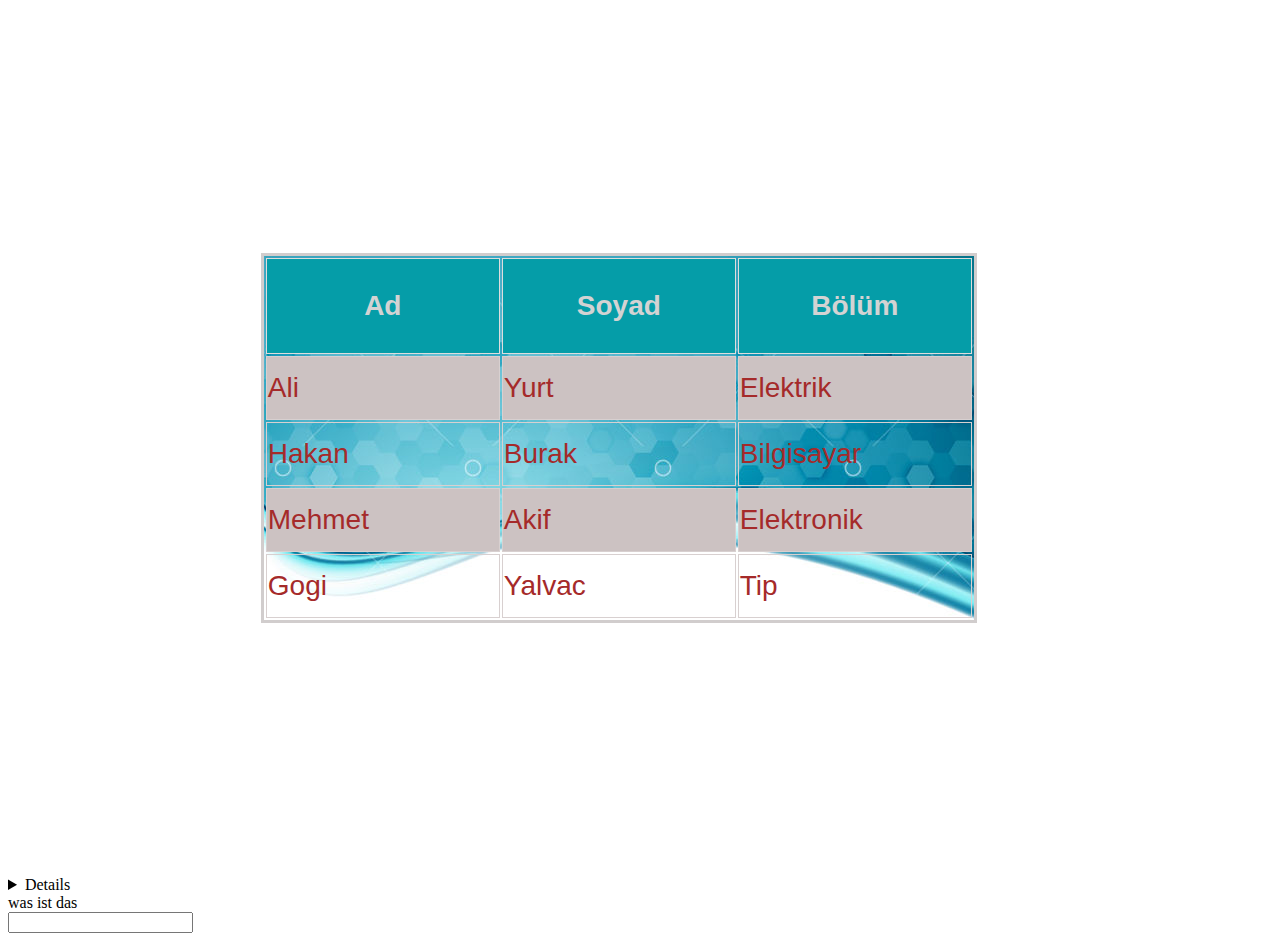
<file: week1/index.html>
<!DOCTYPE html>
<html lang="en">
<head>
  <meta charset="UTF-8">
  <meta http-equiv="X-UA-Compatible" content="IE=edge">
  <meta name="viewport" content="width=device-width, initial-scale=1.0">
  <title>Document</title>
  <style>
      table {
              background-image: url(./pict/images.jfif);
              font-family: Georgia, 'Times New Roman', Times, sans-serif;
              border: solid rgb(209, 205, 205);
              font-size: 28px;
              margin: 20% 20%;
              text-align: center;
              font-family:Verdana, Geneva, Tahoma, sans-serif;
              }
              
      th {
          border: 1px solid #ddd;
          padding: 16px;
          padding-top: 12px;
          padding-bottom: 12px;
          text-align: top;
          background-color: #059da8;
          color: rgb(211, 211, 211);
          height: 70px;
          width: 200px;
            }
      td {
          text-align: left;
          border: 1px solid #d8d0d0;f
          padding: 16px;
          color: brown;
          height: 60px;

        }
        
      tr:nth-child(even) {
                          background-color: hsl(0, 9%, 78%);
      }

      tr:hover {
                background-color: #ddd;
        }
    </style>
</head>
<body>
  <section>
    <form action="www.hicoders.ch" id:tables class="table_style">
      <section>
        <table>
            <tr>
              <th>Ad</th>
              <th>Soyad</th>
              <th>Bölüm</th>
            </tr>
            <tr>        
              <td>Ali</td>
              <td>Yurt</td>
              <td>Elektrik</td>
            </tr>
            <tr>
              <td>Hakan</td>
              <td>Burak</td>
              <td>Bilgisayar</td>
            </tr>
            <tr>
              <td>Mehmet</td>
              <td>Akif</td>
              <td>Elektronik</td>
          </tr>
          <tr>
            <td>Gogi</td>
            <td>Yalvac</td>
            <td>Tip</td>
        </tr>
        </table>
      </section>
      <details wisible: true>was ist das</details>
      <summary>was ist das</summary>
      <input type="email">
    </form>
  </section>
  
</body>
</html>
</file>
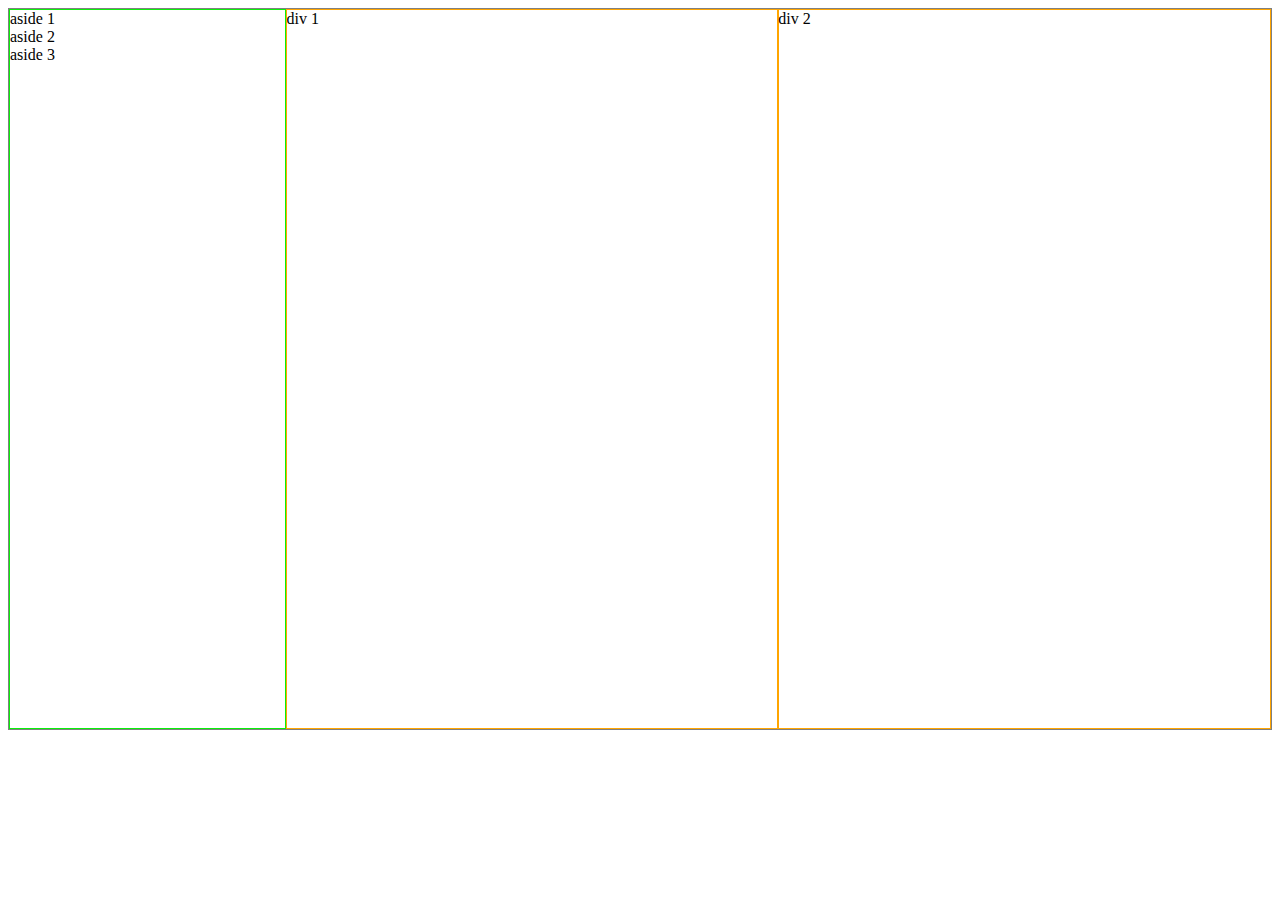
<file: Week_4/index.html>
<!DOCTYPE html>
<html lang="en">
<head>
    <meta charset="UTF-8">
    <meta http-equiv="X-UA-Compatible" content="IE=edge">
    <meta name="viewport" content="width=device-width, initial-scale=1.0">
    <link rel="stylesheet" href="./style.css/style.css">
    <title>CSS Week 4</title>
</head>
<body>
    <header>

    </header>
    <main id="container">
        <section class="left-side">
            <aside>aside 1</aside>
            <aside>aside 2</aside>
            <aside>aside 3</aside>
        </section>
        <section class="right-side">
            <div>div 1</div>
            <div>div 2</div>
        </section>    
    </main>
    <footer>

    </footer>
    
</body>
</html>
</file>
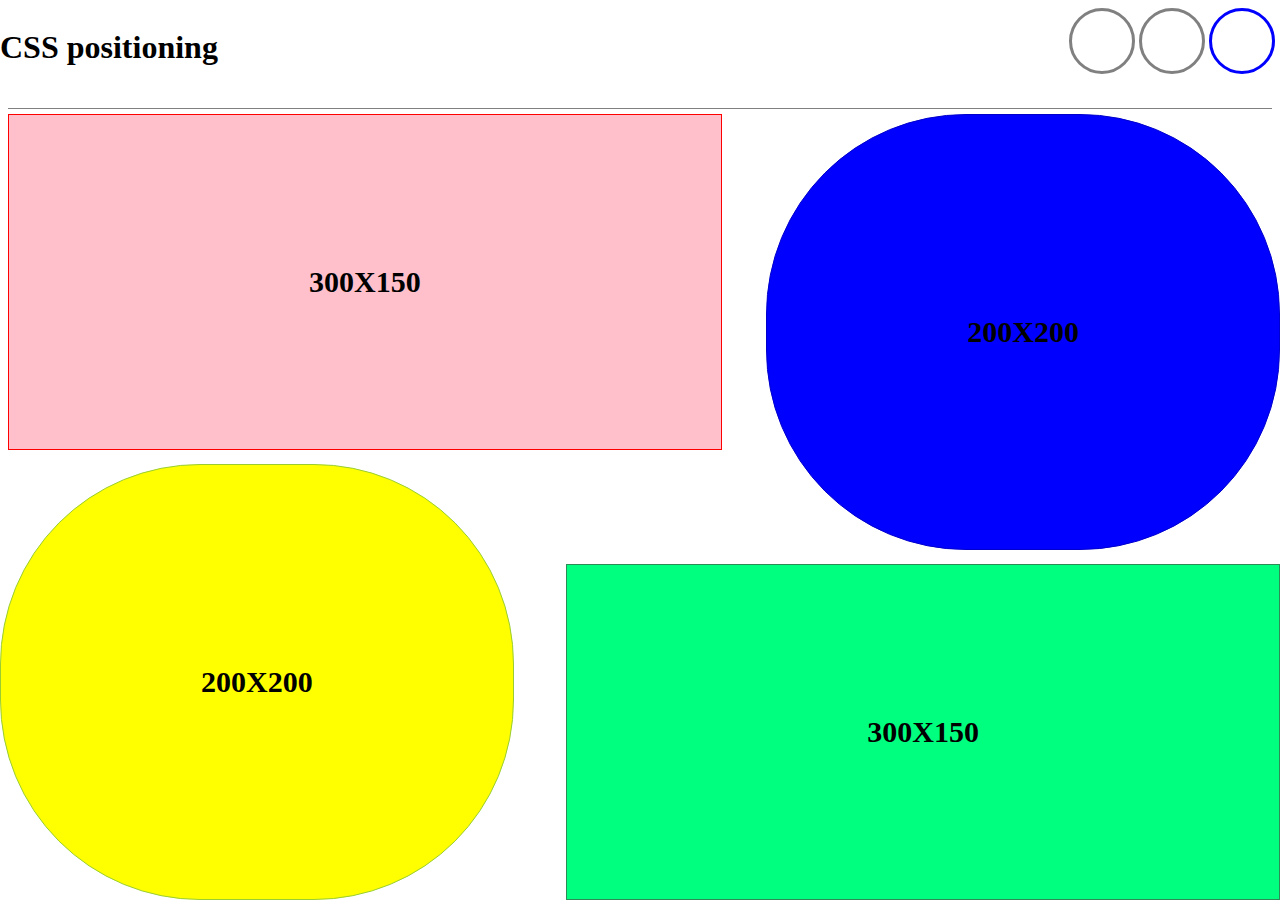
<file: week2/live_class/index.html>
<!DOCTYPE html>
<html lang="tr">
<head>
    <meta charset="UTF-8">
    <meta http-equiv="X-UA-Compatible" content="IE=edge">
    <meta name="viewport" content="width=device-width, initial-scale=1.0">
    <title>Hicoders CSS Test Area</title>
    <link rel="stylesheet" href="css.css">
</head>
<body>
    <header>
        <h1>CSS positioning</h1>
        <nav class="url">
            <div></div>
            <div></div>
            <div class="mavi"></div>
        </nav>
    </header>
    <main>
        <section class="kare" id="kirmizi">300X150</section>
        <section class="kare" id="yesil">300X150</section>
        <section class="daire" id="mavi">200X200</section>
        <section class="daire" id="sari">200X200</section>
       

    </main>
       
</body>
</html>
</file>
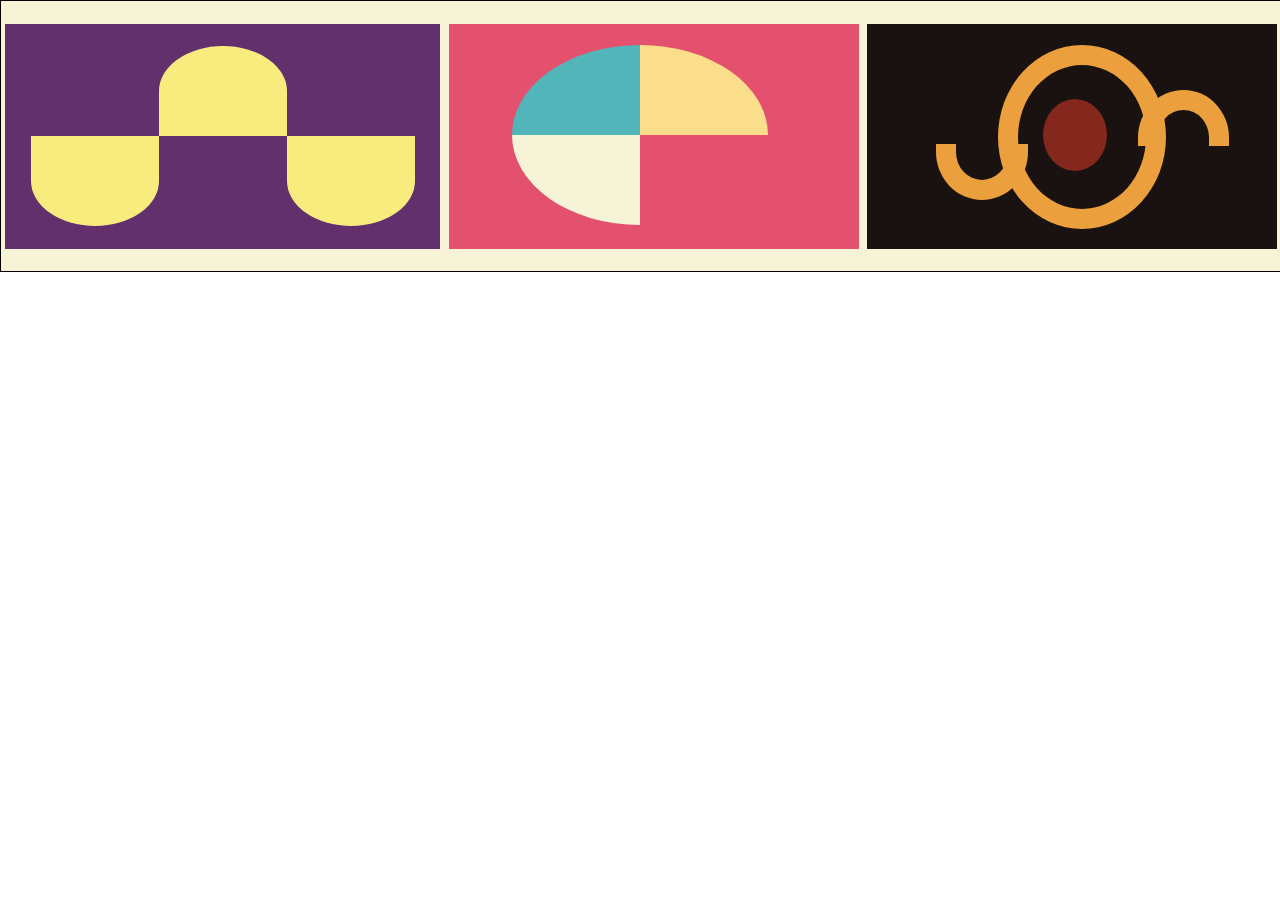
<file: week_5/css_week_5_exercise/index.html>
<!DOCTYPE html>
<html lang="tr">
<head>
    <meta charset="UTF-8">
    <meta http-equiv="X-UA-Compatible" content="IE=edge">
    <meta name="viewport" content="width=device-width, initial-scale=1.0">
    <title>Week 5 Homework - Hi Coders</title>
    <link rel="stylesheet" href="./style/style.css">
</head>
<body>
    <main >
        <section class="box lila">
            <div></div>
            <div></div>
            <div></div>
        </section>
        <section class="box red">
                 <div class="red-column top-left"></div>
                <div class="red-column top-right"></div>
                <div class="red-column bottom-left"></div>
        </section>
        <section class="box black">
            <div class="black-circle circle-left"></div>
            <div class="black-circle circle-between "></div>
            <div class="black-circle circle-in"></div>
            <div class="black-circle circle-right"></div>
        </section>
    </main>
</body>
</html>
</file>
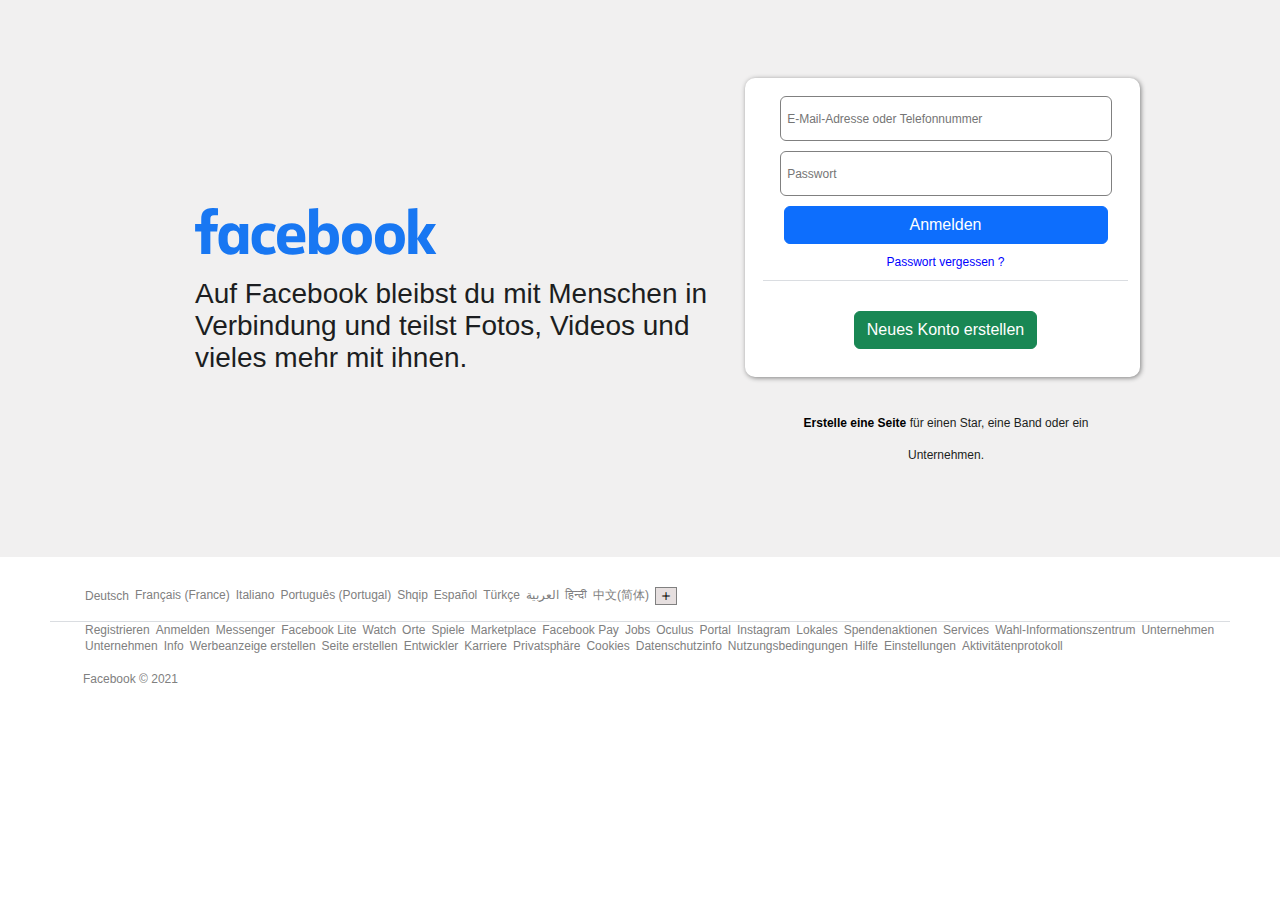
<file: week_5/css_week_5_flex_exercise_facebook/index.html>
<!DOCTYPE html>
<html lang="en">
<head>
    <meta charset="UTF-8">
    <meta http-equiv="X-UA-Compatible" content="IE=edge">
    <meta name="viewport" content="width=device-width, initial-scale=1.0">
    <link rel="stylesheet" href="./style/style.css">
    <link href="https://cdn.jsdelivr.net/npm/bootstrap@5.1.3/dist/css/bootstrap.min.css" rel="stylesheet" >
    <link rel="stylesheet" href="https://cdn.jsdelivr.net/npm/bootstrap-icons@1.5.0/font/bootstrap-icons.css">
    <link rel="stylesheet" href="./style/color.css">
    <link rel="stylesheet" href="./style/component.css">
    <link rel="stylesheet" href="./style/layout.css">
    <link rel="stylesheet" href="./style/typologie.css">
    <title>Hicoders Week 5 Flex Exercis Facebook</title>
</head>
<body>
    <!-- General area  -->
    <main>
        <section>
            <!-- left Info and Logo area -->
            <div class="content-left">
                <div>
                     <img src="./pict/facebook.svg" alt="">
                </div>
                <div>
                    <p>Auf Facebook bleibst du mit Menschen in Verbindung und teilst Fotos, Videos und vieles mehr mit ihnen.</p>
                </div>
            </div>
            <!-- Right info and Login part -->
            <div class="content-right">
                <form>
                   <div><input type="text" placeholder="&nbsp E-Mail-Adresse oder Telefonnummer"></div>
                   <div><input type="password" placeholder="&nbsp Passwort"></div>
                   <div><button type="button" class="btn btn-primary">Anmelden</button></div>
                   <div><a dir="ltr" href="#">Passwort vergessen ?</a></div>
                   <div></div>
                   <div> <button type="button" class="btn btn-success"><a role="button">Neues Konto erstellen</a></button></div>
                </form>
                <div>
                    <p><a href="#"><strong>Erstelle eine Seite</strong></a> für einen Star, eine Band oder ein <br> Unternehmen.</p>
                </div>
           </div>
        </section>
        <footer>
            <!-- Languange choose  -->
            <div id="pageFooter" data-referrer="page_footer" data-testid="page_footer">
                <ul class="uiList localeSelectorList _2pid _509- _4ki _6-h _6-j _6-i" data-nocookies="1">
                    <li>Deutsch</li>
                    <li><a class="_sv4" dir="ltr" href="https://fr-fr.facebook.com/" onclick="require(&quot;IntlUtils&quot;).setCookieLocale(&quot;fr_FR&quot;, &quot;de_DE&quot;, &quot;https:\/\/fr-fr.facebook.com\/&quot;, &quot;www_list_selector&quot;, 0); return false;" title="French (France)">Français (France)</a></li>
                    <li><a class="_sv4" dir="ltr" href="https://it-it.facebook.com/" onclick="require(&quot;IntlUtils&quot;).setCookieLocale(&quot;it_IT&quot;, &quot;de_DE&quot;, &quot;https:\/\/it-it.facebook.com\/&quot;, &quot;www_list_selector&quot;, 2); return false;" title="Italian">Italiano</a></li>
                    <li><a class="_sv4" dir="ltr" href="https://pt-pt.facebook.com/" onclick="require(&quot;IntlUtils&quot;).setCookieLocale(&quot;pt_PT&quot;, &quot;de_DE&quot;, &quot;https:\/\/pt-pt.facebook.com\/&quot;, &quot;www_list_selector&quot;, 3); return false;" title="Portuguese (Portugal)">Português (Portugal)</a></li>
                    <li><a class="_sv4" dir="ltr" href="https://sq-al.facebook.com/" onclick="require(&quot;IntlUtils&quot;).setCookieLocale(&quot;sq_AL&quot;, &quot;de_DE&quot;, &quot;https:\/\/sq-al.facebook.com\/&quot;, &quot;www_list_selector&quot;, 4); return false;" title="Albanian">Shqip</a></li>
                    <li><a class="_sv4" dir="ltr" href="https://es-la.facebook.com/" onclick="require(&quot;IntlUtils&quot;).setCookieLocale(&quot;es_LA&quot;, &quot;de_DE&quot;, &quot;https:\/\/es-la.facebook.com\/&quot;, &quot;www_list_selector&quot;, 5); return false;" title="Spanish">Español</a></li>
                    <li><a class="_sv4" dir="ltr" href="https://tr-tr.facebook.com/" onclick="require(&quot;IntlUtils&quot;).setCookieLocale(&quot;tr_TR&quot;, &quot;de_DE&quot;, &quot;https:\/\/tr-tr.facebook.com\/&quot;, &quot;www_list_selector&quot;, 6); return false;" title="Turkish">Türkçe</a></li>
                    <li><a class="_sv4" dir="rtl" href="https://ar-ar.facebook.com/" onclick="require(&quot;IntlUtils&quot;).setCookieLocale(&quot;ar_AR&quot;, &quot;de_DE&quot;, &quot;https:\/\/ar-ar.facebook.com\/&quot;, &quot;www_list_selector&quot;, 7); return false;" title="Arabic">العربية</a></li>
                    <li><a class="_sv4" dir="ltr" href="https://hi-in.facebook.com/" onclick="require(&quot;IntlUtils&quot;).setCookieLocale(&quot;hi_IN&quot;, &quot;de_DE&quot;, &quot;https:\/\/hi-in.facebook.com\/&quot;, &quot;www_list_selector&quot;, 8); return false;" title="Hindi">हिन्दी</a></li>
                    <li><a class="_sv4" dir="ltr" href="https://zh-cn.facebook.com/" onclick="require(&quot;IntlUtils&quot;).setCookieLocale(&quot;zh_CN&quot;, &quot;de_DE&quot;, &quot;https:\/\/zh-cn.facebook.com\/&quot;, &quot;www_list_selector&quot;, 9); return false;" title="Simplified Chinese (China)">中文(简体)</a></li>
                    <li><a role="button" class="_42ft _4jy0 _517i _517h _51sy" rel="dialog" ajaxify="/settings/language/language/?uri=https%3A%2F%2Fzh-cn.facebook.com%2F&amp;source=www_list_selector_more" href="#" title="Weitere Sprachen anzeigen"><i class="bi bi-plus"></i></a></li>
                </ul>
            </div>
            <div></div>
            <!-- link part  -->
            <div id="pageFooterChildren" role="contentinfo" aria-label="Facebook-Webseitenlinks">
                <ul>
                    <li><a href="/r.php" title="Für Facebook registrieren">Registrieren</a></li>
                    <li><a href="/login/" title="Bei Facebook anmelden">Anmelden</a></li>
                    <li><a href="https://messenger.com/" title="Probiere den Messenger aus.">Messenger</a></li>
                    <li><a href="/lite/" title="Facebook Lite für Android">Facebook Lite</a></li>
                    <li><a href="https://www.facebook.com/watch/" title="Durchstöbere unsere Watch-Videos."> Watch </a></li>
                    <li><a href="/places/" title="Probiere beliebte Orte auf Facebook aus.">Orte</a></li>
                    <li><a href="/games/" title="Probiere Spiele auf Facebook aus.">Spiele</a></li>
                    <li><a href="/marketplace/" title="Im Facebook Marketplace Artikel kaufen und verkaufen">Marketplace</a></li>
                    <li><a href="https://pay.facebook.com/" target="_blank" title="Weitere Informationen zu Facebook Pay">Facebook Pay</a></li>
                    <li><a href="/jobs/" title="Bewirb dich auf Jobanzeigen oder suche selbst nach neuen Mitarbeitern auf Facebook.">Jobs</a></li>
                    <li><a href="https://www.oculus.com/" target="_blank" title="Weitere Informationen zu Oculus">Oculus</a></li>
                    <li><a href="https://portal.facebook.com/" target="_blank" title="Mehr zu Portal from Facebook">Portal</a></li>
                    <li><a href="#" title="Probiere Instagram aus" target="_blank" rel="noopener nofollow" data-lynx-mode="asynclazy">Instagram</a></li>
                    <li><a href="/local/lists/245019872666104/" title="Durchsuche unser Verzeichnis „Lokale Listen“.">Lokales</a></li>
                    <li><a href="/fundraisers/" title="Spende für eine sinnvolle Sache.">Spendenaktionen</a></li>
                    <li><a href="/biz/directory/" title="Durchsuche unser Facebook Dienstleistungsverzeichnis">Services</a></li>
                    <li><a href="/votinginformationcenter/?entry_point=c2l0ZQ%3D%3D" title="Wahl-Informationszentrum ansehen">Wahl-Informationszentrum</a></li>
                    <li><a href="/directories/verticals_seo_sitemap/" title="Check out top local businesses on Facebook.">Unternehmen</a></li>
                    <li><a href="/directoryV2/verticals_seo_sitemap/" title="Check out top local businesses on Facebook.">Unternehmen</a></li>
                    <li><a href="https://about.facebook.com/" accesskey="8" title="Lies unseren Blog, entdecke unseren Ressourcenbereich und suche nach Jobs.">Info</a></li>
                    <li><a href="/ad_campaign/landing.php?placement=pflo&amp;campaign_id=402047449186&amp;nav_source=unknown&amp;extra_1=auto" title="Wirb auf Facebook.">Werbeanzeige erstellen</a></li>
                    <li><a href="/pages/create/?ref_type=site_footer" title="Seite erstellen">Seite erstellen</a></li>
                    <li><a href="https://developers.facebook.com/?ref=pf" title="Entwickle Apps auf unserer Plattform.">Entwickler</a></li>
                    <li><a href="/careers/?ref=pf" title="Mach deinen nächsten Karriereschritt und bewirb dich bei unserem großartigen Unternehmen.">Karriere</a></li>
                    <li><a data-nocookies="1" href="/privacy/explanation" title="Erfahre mehr über deine Privatsphäre und Facebook.">Privatsphäre</a></li>
                    <li><a href="/policies/cookies/" title="Erfahre mehr über Cookies und Facebook." data-nocookies="1">Cookies</a></li>
                    <li><a class="_41ug" data-nocookies="1" href="https://www.facebook.com/help/568137493302217" title="Erfahre mehr über Datenschutzinfo.">Datenschutzinfo<i class="img sp_PzoVF9tTWY9 sx_111c6b"></i></a></li>
                    <li><a data-nocookies="1" href="/policies?ref=pf" accesskey="9" title="Unsere Nutzungsbedingungen und Richtlinien.">Nutzungsbedingungen</a></li>
                    <li><a href="/help/?ref=pf" accesskey="0" title="Besuche unseren Hilfebereich.">Hilfe</a></li>
                    <li><a accesskey="6" class="accessible_elem" href="/settings" title="Facebook-Einstellungen ansehen und bearbeiten.">Einstellungen</a></li>
                    <li><a accesskey="7" class="accessible_elem" href="/allactivity?privacy_source=activity_log_top_menu" title="Aktivitätenprotokoll anzeigen">Aktivitätenprotokoll</a></li>
                </ul>
            </div>
            <div class="mvl copyright">
                <div><span> Facebook © 2021</span></div>
            </div>
        </footer> 
    </main>    
</body>
</html>
</file>
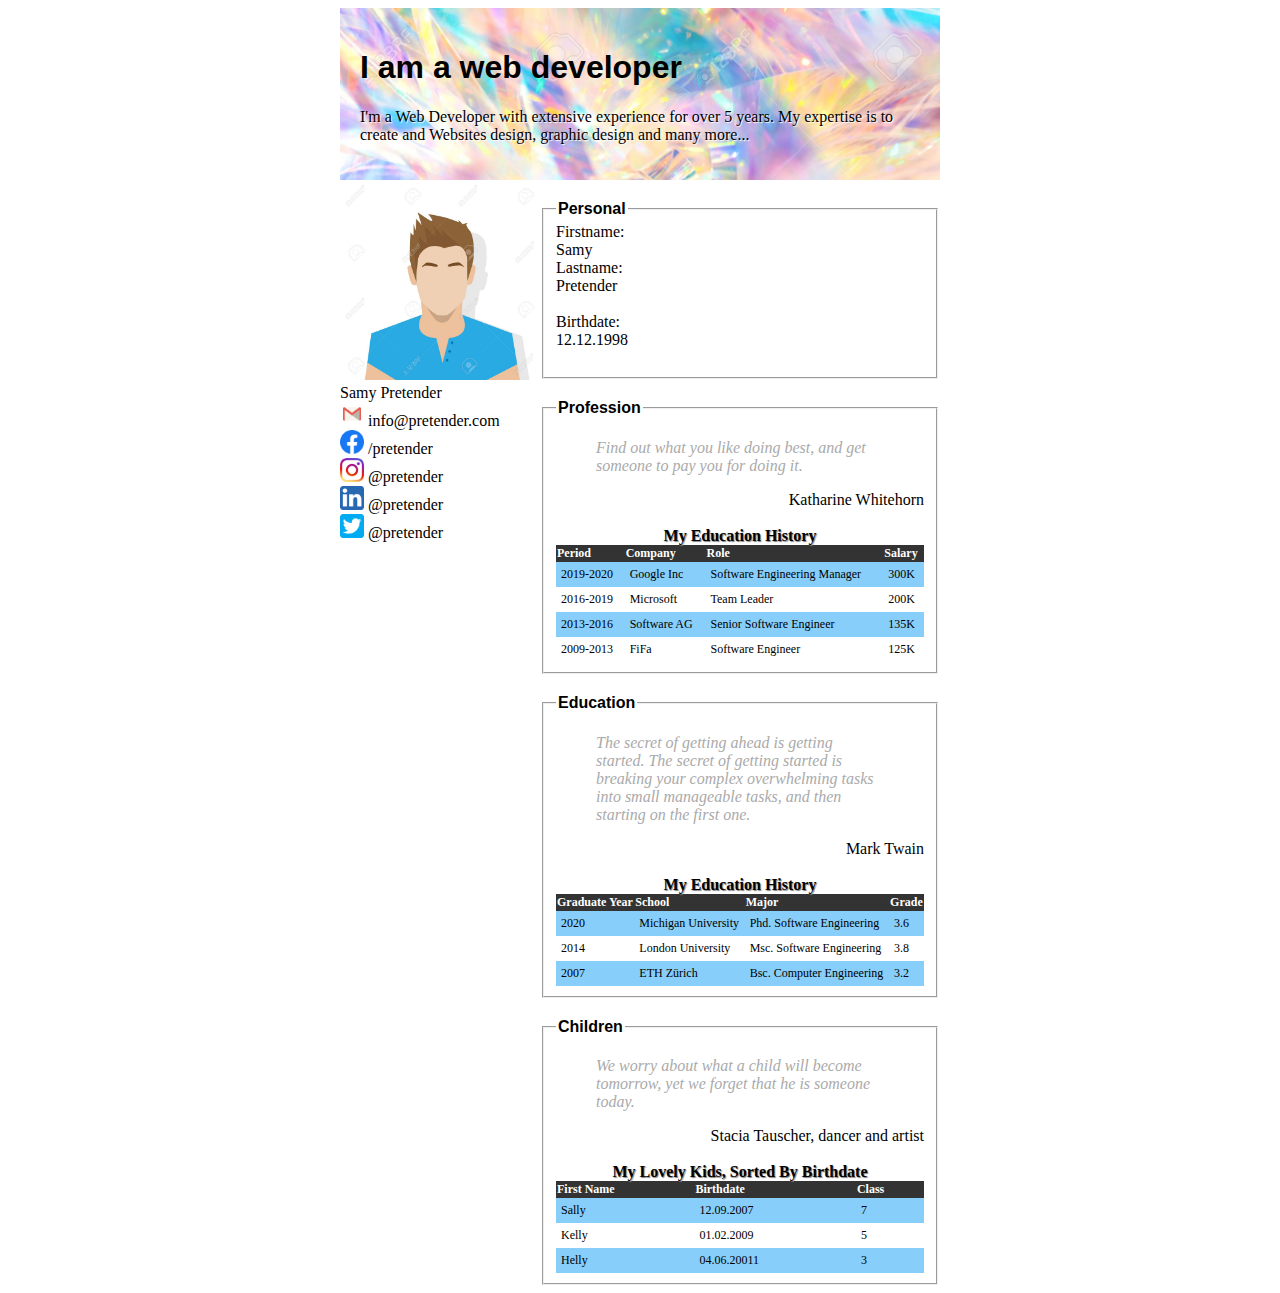
<file: week2/homework/samy-pretender-master/index.html>
<!DOCTYPE html>
<html lang="en">
    <head>
        <meta charset="UTF-8">
        <title>HiCoders - CSS - Profile Page</title>

        <meta name="viewport" content="width=device-width, initial-scale=1.0">
        <meta name="description" content="I am a developer in web applications.">
        <meta name="keywords" content="profile, samy, css, layout">
        <meta name="robots" content="index, follow">
        <meta name="google" content="notranslate" />
        <meta name="twitter:card" content="summary">
        <meta name="og:type" content="website">
        <meta name="twitter:title" content="Samy's Profile">
        <meta name="twitter:site" content="@sammy-pretender">
        
        <link rel="stylesheet" href="./style/style.css">
    </head>
    <body>
        <main>
            <header>
                <article class="header-info">
                    <h1>I am a web developer</h1>
                    <p>
                        I'm a Web Developer with extensive experience for over 5 years. My expertise is to create and Websites design, graphic design and many more...
                    </p>
                </article>
            </header>

            <!-- the content which includes the main app -->
            <section id="content-container">
                <!-- left side has the social media infos -->
                <aside id="left-side">
                    <figure>
                        <img class="profile-image" src="./img/profile-picture-sammy-pretender.jpg" alt="Profile Picture - Samy Pretender">
                        <figcaption>Samy Pretender</figcaption>
                    </figure>
                    <div class="social-media">
                        <img src="./img/icon/email.png">
                        <span>info@pretender.com</span>
                    </div>
                    <div class="social-media">
                        <img src="./img/icon/facebook.png">
                        <span>/pretender</span>
                    </div>
                    <div class="social-media">
                        <img src="./img/icon/instagram.png">
                        <span>@pretender</span>
                    </div>
                    <div class="social-media">
                        <img src="./img/icon/linkedin.png">
                        <span>@pretender</span>
                    </div>
                    <div class="social-media">
                        <img src="./img/icon/twitter.png">
                        <span>@pretender</span>
                    </div>
                </aside>

                <!-- All the informaition about the person. -->
                <section class="right-side">
                    <fieldset>
                        <legend>Personal</legend>
                        <label>Firstname: </label><br><div>Samy</div> 
                        <label>Lastname: </label><div>Pretender</div> <br>
                        <label>Birthdate: </label><div>12.12.1998</div> <br>
                    </fieldset>

                    <fieldset>
                        <legend>Profession</legend>
                        <blockquote>
                            Find out what you like doing best, and get someone to pay you for doing it.
                        </blockquote>
                        <span>Katharine Whitehorn</span>
                        <br><br>
                        <table>
                            <tr>
                                <th>Period</th>
                                <th>Company</th>
                                <th>Role</th>
                                <th>Salary</th>
                            </tr>
                            <tr>
                                <td>2019-2020</td>
                                <td>Google Inc</td>
                                <td>Software Engineering Manager</td>
                                <td>300K</td>
                            </tr>
                            <tr>
                                <td>2016-2019</td>
                                <td>Microsoft</td>
                                <td>Team Leader</td>
                                <td>200K</td>
                            </tr>
                            <tr>
                                <td>2013-2016</td>
                                <td>Software AG</td>
                                <td>Senior Software Engineer</td>
                                <td>135K</td>
                            </tr>
                            <tr>
                                <td>2009-2013</td>
                                <td>FiFa</td>
                                <td>Software Engineer</td>
                                <td>125K</td>
                            </tr>
                            <caption>my education history</caption>
                        </table>                    
                    </fieldset>

                    <fieldset>
                        <legend>Education</legend>
                        <blockquote>
                            The secret of getting ahead is getting started. The secret of getting started is breaking your complex overwhelming tasks into small manageable tasks, and then starting on the first one.
                        </blockquote>
                        <span>Mark Twain</span>
                        <br><br>
                        <table>
                            <tr>
                                <th>Graduate Year</th>
                                <th>School</th>
                                <th>Major</th>
                                <th>Grade</th>
                            </tr>
                            <tr>
                                <td>2020</td>
                                <td>Michigan University</td>
                                <td>Phd. Software Engineering</td>
                                <td>3.6</td>
                            </tr>
                            <tr>
                                <td>2014</td>
                                <td>London University</td>
                                <td>Msc. Software Engineering</td>
                                <td>3.8</td>
                            </tr>
                            <tr>
                                <td>2007</td>
                                <td>ETH Zürich</td>
                                <td>Bsc. Computer Engineering</td>
                                <td>3.2</td>
                            </tr>
                            <caption>my education history</caption>
                        </table>                    
                    </fieldset>

                    <fieldset>
                        <legend>Children</legend>
                        <blockquote>
                            We worry about what a child will become tomorrow, yet we forget that he is someone today.
                        </blockquote>
                        <span>Stacia Tauscher, dancer and artist</span>
                        <br><br>
                        <table>
                            <tr>
                                <th>First Name</th>
                                <th>Birthdate</th>
                                <th>Class</th>
                            </tr>
                            <tr>
                                <td>Sally</td>
                                <td>12.09.2007</td>
                                <td>7</td>
                            </tr>
                            <tr>
                                <td>Kelly</td>
                                <td>01.02.2009</td>
                                <td>5</td>
                            </tr>
                            <tr>
                                <td>Helly</td>
                                <td>04.06.20011</td>
                                <td>3</td>
                            </tr>
                            <caption>my lovely kids, sorted by birthdate</caption>
                        </table>
                    </fieldset>
                </section>
            </section>
        </main>
    </body>
</html>
</file>
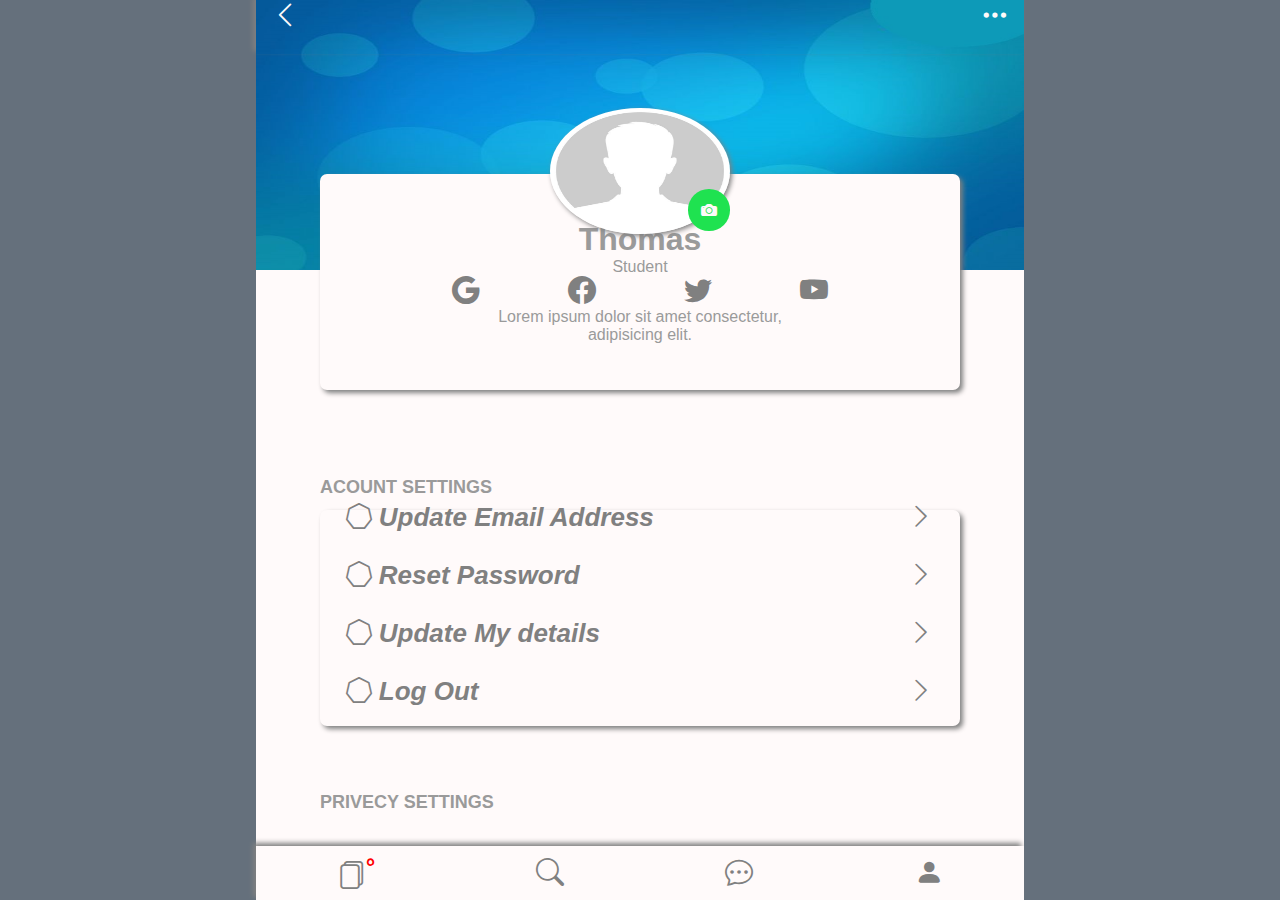
<file: Week_4/homework/homework_2/index.html>
<!DOCTYPE html>
<html lang="en">
<head>
    <meta charset="UTF-8">
    <meta http-equiv="X-UA-Compatible" content="IE=edge">
    <meta name="viewport" content="width=device-width, initial-scale=1.0">
    <link rel="preconnect" href="https://fonts.googleapis.com">
    <link rel="stylesheet" href="https://cdn.jsdelivr.net/npm/bootstrap-icons@1.5.0/font/bootstrap-icons.css">
    <link rel="stylesheet" href="./style/style.css">
    <title>Hi Coders CSS- Week 4 Homerwork</title>
</head>
<body>
    <!-- Main Container-->
 <main id="profile-main-page" class="main-conatiner">
     <!-- Top Menu-->
   <div id="top-menu" class="menu top-menu">
       <a href="#home"><i class="bi bi-chevron-left"></i></a>
       <a href="#nav"><i class="bi bi-three-dots"></i></a>   
    </div>
    <!-- Profile View-->
    <div id="profile-info" class="menu profile-info">
        <div id="profile-photo">
          <img id="photo"src="./images/pict/profile-img.jpg" width="100px" height="100px" alt="profile-img">
          <a href="#"><i class="bi bi-camera-fill"></i></a>
        </div>
        <div id="profile-name">
            <h1>Thomas</h1> 
            <p>Student</p>
        </div>
        <div id="social-media">
            <a href=""><i ></i></a>          
            <a href="#"><i class="bi bi-google"></i></a>          
            <a href="#"><i class="bi bi-facebook"></i></a>
            <a href="#"><i class="bi bi-twitter"></i></a>
            <a href="#"><i class="bi bi-youtube"></i></a>
            <a href=""><i ></i></a>          
            
        </div>
        <div>
            <p>Lorem ipsum dolor sit amet consectetur, <br> adipisicing elit. </p>
        </div>
    </div>
    <h4 class="title acount-setting">ACOUNT SETTINGS</h4> 
    <!-- Profile Settings-->
    <section id="profile-settings" class="menu profile-settings">
        <div><i class="bi bi-heptagon"> Update Email Address</i>  <i class="bi bi-chevron-right"></i></div>
        <div><i class="bi bi-heptagon"> Reset Password</i>  <i class="bi bi-chevron-right"></i></div>
        <div><i class="bi bi-heptagon"> Update My details</i>  <i class="bi bi-chevron-right"></i></div>
        <div><i class="bi bi-heptagon"> Log Out</i>  <i class="bi bi-chevron-right"></i></div>
    </section>
    <h4 class="title privecy-setting">PRIVECY SETTINGS</h4>    
    <!--Bottom Menu-->
    <footer class="menu quick-menu">
        <i class="bi bi-files"><sup style=" font-weight:bold; color: red;">°</sup></i>
        <i class="bi bi-search"></i>
        <i class="bi bi-chat-dots"></i>
        <i class="bi bi-person-fill"></i>
     </footer>
 </main>
</body>
</html>
</file>
<file: Week_4/style.css/style.css>
#container{
    display: flex;
    border: 1px solid grey;
    -ms-flex-direction: column-reverse;
    height: 80vh;
}
section{
    border: 1px solid rgb(9, 240, 9);
}      
.left-side{
    flex-grow: 1;
    display: flex;
    flex-direction:column ;
}                                          
.right-side{
    flex-grow: 4;
    display: flex;
    flex-direction: row;
    justify-content: space-around;
}
div{
    outline: 1px solid orange;
    flex-grow: 1;
}
</file>
<file: week2/live_class/css.css>
header{
    border-bottom: 1px solid gray;
    height: 100px;
    margin-bottom:5px;
}
h1{
    position: absolute;
    left: 0px;

}
nav{
    position: absolute;
    right: 5px; 
    }
div{
    display: inline-block;
    border: 3px solid gray;
    border-radius: 120px;
    padding: 30px;
}
.mavi{
    border-color: blue;
}
main{
    text-align: left;
    font-size: 30px;
    font-weight:bold;
}
.kare{
    position: absolute;
    padding: 150px 300px;
    border-width:150px 300px 150px 300px;
    border:1px solid red;
    
}
.daire{
    position: absolute;
    border-width: 200px 200px;
    border-radius:200px;
    border: 1px solid;
    padding: 200px;
        
}
#kirmizi{
    position: absolute;
    border-color:red;
    background: pink;
}
#yesil{
    right:0px;
    bottom: 0px;
    border-color: seagreen;
    background-color: springgreen;
}
#mavi{
    right: 0px;
    border-color:mediumblue ;
    background-color:blue;
}
#sari{
    left:0px;
    bottom: 0px;
    border-color:yellowgreen;
    background-color: yellow;
}
</file>
<file: week_5/css_week_5_exercise/style/style.css>
/*General Styles*/
*{
    box-sizing: content-box;
    margin: 0px;
    padding: 0px;
    border: 0px;
}
/*Colors*/
main{
    background-color: #F7F3D7;
    border: #EcA03D;
}
.lila{
    background-color: #62306D;
}
.lila div{
    background-color: #F7EC7D;
}
.red{
    background-color: #E3516E;
}
.black{
    background-color: #191210;
}

/*Typography*/

/*Layout*/

main{
    display: flex;
    align-items: center;
    justify-items: center;
    justify-content: space-around;
    width: 100vw;
    height: 30vh;
    border: 1px solid;
}    
.box{
    display:flex;
    align-items: center;
    justify-items: center;
    width: 32vw;
    height: 25vh;
}
div{
    width: 10vw;
    height: 10vh;
}
.lila{
    padding-left: 2%;
     
}
.lila>:first-child, .lila>:last-child{
    align-self: flex-end;
    margin-bottom: 2.5vh;
    border-radius:0 0 70% 70% ;
}
.lila>:nth-child(2){
    align-self: flex-start;
    margin-top: 2.5vh;
    border-radius:70% 70% 0 0 ;
}
.red{
    align-content: center;
    justify-content: center;
    flex-wrap: wrap row;
}
.red-column{
        position: absolute;
        display: flex !important;
        align-items: center;
        justify-content: center;
        height: 10vh;
        width: 10vw;
        border-radius: 50%;
        border-radius: 1 solid blue;
}
.top-left{
    background-color:#51B5B9 ;
    left:40vw;
    top: 5vh;
    border-radius: 100% 0 0 0;
}
.top-right{
    background-color:#FADE8B ;
    left:50vw;
    top: 5vh;
    border-radius: 0 100% 0 0;
}
.bottom-left{
    background-color:#F7F3D7 ;
    left:40vw;
    top: 15vh;
    border-radius: 0 0 0 100% ;
}
.black{
    align-content: center;
    justify-content: center;
    flex-wrap: wrap row;
}
.black-circle{
    position: absolute;
    display: flex !important;
    align-items: center;
    justify-content: center;
    height: 10vh;
    width: 10vw;
 }
.circle-left{
    left:73.15vw;
    top: 16vh;
    width:4vw;
    height:4vh;
    border:20px solid #ECA03D;
    border-top:none;
    border-radius:0 0 100% 100% / 0 0 170% 170%;
}
.circle-between{
    left:78vw;
    top: 5vh;
    width:10vw;
    height:16vh;
    border:20px solid #ECA03D;
    border-radius:100%;
}
.circle-right{
    left: 88.89vw;
    top: 10vh;
    width:4vw;
    height:4vh;
    border:20px solid #ECA03D;
    border-bottom:none;
    border-radius:100% 100% 0 0 / 170% 170% 0 0;
}
.circle-in{
    left:81.5vw;
    top: 11vh;
    width:5vw;
    height:8vh;
    border-radius:100%;
    background-color: #84271C;
}

/*Components and their states*/
</file>
<file: week_5/css_week_5_flex_exercise_facebook/style/style.css>
/*General settings*/
*{
    border: 0px;
    margin: 0px;
    padding: 0px;
    box-sizing: border-box;
}
a:link{
    text-decoration:none;
    direction: ltr;
    line-height: 1.34;
    font-weight: 400px;
}
a:hover{
    text-decoration: underline;
}
main{
    display: flex;
    flex-direction: column;
    width: 100vw;
    height: 100vh;
}
</file>
<file: week_5/css_week_5_flex_exercise_facebook/style/color.css>
/*color*/
section{
    background-color: rgba(192, 188, 188, 0.226);
}
a:link{
    color: blue;
}
footer{
    color: grey;
}
footer>* a:link{
    color: gray;
}
strong{
    color: black;
}
</file>
<file: week_5/css_week_5_flex_exercise_facebook/style/component.css>
/*component*/
.content-left{
    display: flex;
    flex-direction: column;
    justify-content:center;
    align-content: center;
    width: 550px;
    height: 400px;
    margin:30px;
    font-size: 14px;
}
.content-right{
    display: flex;
    flex-direction: column;
    width: 400px;
    height:400px;

   }
form{
    flex-direction: column;
    align-content: space-around;
    justify-items: stretch;
    padding: 18px;
    width: 395px;
    height: 350px;
    font-family: Helvetica, Arial, sans-serif;
    font-size: 12px;
    background-color:#FFFFFF;
    border-radius: 10px;
    box-shadow: 1px 1px 5px gray ;
}
input{
    border: 1px solid gray;
    border-radius: 6px;
    width: 332px;
    height: 45px;
}

form>:nth-child(4){
    font-size: 12px;
    color: #1c1e21;
    direction: ltr;
    line-height: 1.34;
}
form>:nth-child(5){
    border-bottom: 1px solid #dadde1;
}
form>:nth-child(6){
    margin-top:30px;
}
form~div{
    text-align: center;
    width: 352px;
    height: 45px;
    margin:30px 10px;
}
section>div p{
    display: inline-block;
    text-rendering: optimizeLegibility;
    letter-spacing: normal;
    color: #1c1e21;
    font-family: SFProDisplay-Regular, Helvetica, Arial, sans-serif;
    font-weight: normal;
    line-height: 32px;
    padding-left: 30px;
    font-size: 28px;
}
.bi-plus{
    font-size: 16px;
    border:1px solid gray ;
    background-color: rgb(230, 223, 223);
    color: black;
    padding: 0px 2px;
}
</file>
<file: week_5/css_week_5_flex_exercise_facebook/style/layout.css>
/*layout*/
section{
    display: flex;
    flex-wrap: wrap row;
    width: 100vw;
    height: 720px;
    justify-content: center;
    align-items: center;
}
.content-left>div{
    display: flex;
    align-items:left;
    justify-items: center;
    width: 550px;
    height: 100px;
}
footer{
    display: flex;
    flex-direction:column;
    width: 100vw;
    height: 45vh;
    margin-top: 30px;
    padding:0px 50px;
}

img{
    width: 301.067px;
    height:106px;
}
li{
    list-style: none;
}
.btn-primary{
    width: 324px;
}
form>div{
    display: flex;
    margin-bottom: 10px;
    width: 365px;
    justify-content: center;
 }
 div>a{
    align-items: center;
}
footer>div *{
    display: flex;
   flex-wrap: wrap;
}

footer>:nth-child(2){
    border-bottom: 1px solid #dadde1;
}
footer>:nth-child(3){
   
    display: flex;
    flex-wrap: wrap row;

}
li{
        padding: 0 3px;
    
}
span{
    padding-left:33px ;
}
</file>
<file: week_5/css_week_5_flex_exercise_facebook/style/typologie.css>
/*typologie*/
main{
    font-family: Helvetica, Arial, sans-serif;
    font-size: 12px;
}
a:link{
    font-weight: 400px;
}
.content-right>div p{
    font-size: 12px;
}
</file>
<file: week2/homework/samy-pretender-master/style/style.css>
/********************
General Styling
********************/
*{
    box-sizing: border-box;
}

/********************
Typology
********************/
h1{
    font-family: 'Lucida Sans', 'Lucida Sans Regular', 'Lucida Grande', 'Lucida Sans Unicode', Geneva, Verdana, sans-serif;
}
legend{
    font-weight: bold;
    font-family: Verdana, Geneva, Tahoma, sans-serif;
}
blockquote{
    font-size: 16px;
    color: #aaaaaa;
    font-style: italic;
}
/*fieldset altindaki tüm spanler*/
fieldset span{
    float: right;
}

/********************
Colors
********************/
blockquote{
    color: #aaaaaa;
}

tr:nth-child(even){
    background: lightskyblue;
}

th{
    background: #333333;
    color: white;
}

/********************
Layout
********************/
main{
    width: 600px;
    margin: auto;
}

header{
    background: url("../img/background.jpg") no-repeat;
    background-size: cover;
    padding: 20px;
}

#content-container{
    display: flex;
}

#left-side{
  flex-grow: 1;
}

#right-side{
    flex-grow: 3;
}

fieldset{
    margin-top: 20px;
}

/********************
Components
********************/
figure{
    margin:0px;
}

.profile-image{
    max-width: 200px;
}

/*social meda div taginin altindaki tüm img taglari kestediliyor*/
.social-media img{
    width: 24px;
}

.header-info p{
    text-shadow: 1px 1px 1px white;
}

table{
    border-collapse: collapse;
    border: 0px;
    font-size: 12px;
    width: 100%;
}

caption{
    font-weight: bolder;
    font-size: 16px;
    text-shadow: 1px 1px 1px grey;
    text-transform: capitalize;
}

th{
    text-align: left;
}



td{
    padding: 5px;
}
</file>
<file: Week_4/homework/homework_2/style/style.css>
/*General Styles*/
*{
    box-sizing: content-box;
    margin: 0px;
    padding: 0px;
}
html, body{
    height: 100vh;
    width: 100vw;
}
/*Color*/
html, body{
    color:#9a9a9a;
    background-color: rgb(101, 112, 124);
}
.main-conatiner:not(h4){
    background-image: url("../images/pict/circles-blue-background.jpg");
    background-repeat: no-repeat;
    background-size: 60vw 30vh;
    background-color: snow;
}
.menu{
    box-shadow:-3px -3px 5px gray ;
 }
.profile-info{
    box-shadow:3px 3px 5px gray ;
    background-color: snow;
}
div img {
    box-shadow:2px 2px 5px gray ;
 }
 i:not(#top-menu>a>*){
    color:grey;
}
#top-menu>a>*{
    color: snow;
}
 #profile-photo>a>i {
    background-color: rgb(31, 226, 80);
    color: snow;
}
.profile-settings{
    box-shadow:3px 3px 5px gray ;
}
div>.top-menu>*{
    color: snow;
 }
/*Typography*/
*{
    font-family: 'Noto Sans', sans-serif;
}
html, body{
    font-size: 18px;
}
i{
    font-size: 28px;
}
.profile-info{
    font-size: 16px;
}
.bi-camera-fill{
    font-size: 16px;
}
div>i{
    font-size: 32px;
}
section>div>*{
    font-size: 26px;
    font-weight: bold;
}
/*Layout*/
.main-conatiner:not(h4){
    display: flex;
    flex-direction: column;
    justify-content: space-between;
    align-items: center;
    width:60vw;
    height:100vh;
}
body{
    display: flex;
    justify-content: center;
}
.menu{
    display: flex;
    width: 60vw;
    height: 6vh;
    justify-content:space-between;
    justify-content: center;
}
.profile-info{
    display: flex;
    flex-direction: column;
    align-items: stretch;
    align-content: space-around;
    justify-content: center;
    width: 50vw;
    height: 24vh;
    border-radius:7px ;
}
.profile-info:first-child{
    display: flex;
    justify-content: center;
}
div img {
    position: absolute;
    display: flex !important;
    align-items: center;
    justify-content: center;
    height: 14vh;
    width: 14vw;
    top:12vh;
    border-radius: 50%;
 }
#profile-photo>a>i {
    position: absolute;
    top: 21vh;
    right:43vw;
    border-radius: 50%;
    padding: 1%; 
    display: flex !important;
    justify-content: center;
}
#top-menu>a>*{
    margin: 15px;
}
div>i{
    padding:0vh 2vw;
}
.profile-settings{
    width: 50vw;
    height: 24vh;
    border-radius:7px ;
}
.top-menu{
    justify-content: space-between;
 }
.quick-menu{
    justify-content: space-around;
    align-items: center;
}
#profile-name{
    display: flex;
    justify-content: center;
    flex-direction: column;
    align-items: center;
}
div{
    display: flex;
    justify-content: center;
}
#profile-photo{
    display: flex;
    justify-content: center;
}
section{
    display: flex;
    flex-direction: column;
    justify-content: space-between;
    align-items:stretch;
    justify-items: stretch;
}
section>div{
    display: flex;
    flex-direction: row;
    justify-content: space-between;
    margin-bottom:3vh;
}
.title{
    position: absolute;
    text-align: left;
    top: 53vh;
    left: 25vw;
}
.privecy-setting{
    top:88vh;
}
#social-media>a{
    display: flex;
    flex-grow: 1;
    justify-content: center;
}
p{
    text-align: center;
}
/*Components and their states*/
a,i{
 text-decoration: none;
}
</file>
